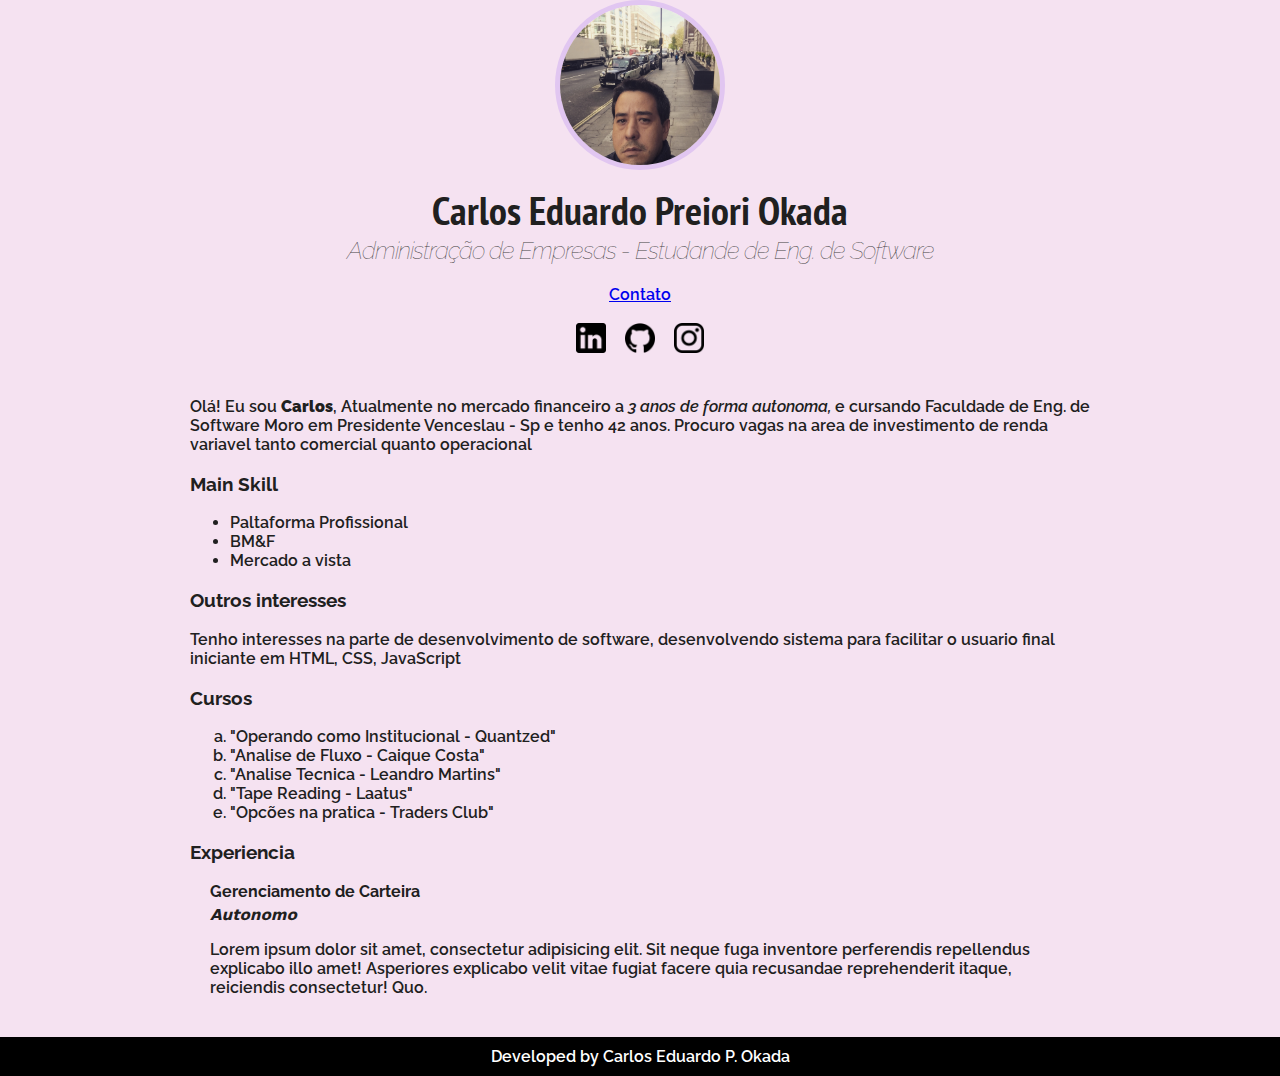
<file: index.html>
<!DOCTYPE html>
<html lang="pt">
<head>
    <meta charset="UTF-8">
    <meta http-equiv="X-UA-Compatible" content="IE=edge">
    <meta name="viewport" content="width=device-width, initial-scale=1.0">
    <title>Carlos Eduardo Preiori Okada</title>

        <link rel="preconnect" href="https://fonts.gstatic.com" crossorigin>
        <link href="https://fonts.googleapis.com/css2?family=PT+Sans+Narrow:wght@700&family=Raleway:ital@1&display=swap" rel="stylesheet"></lin>
    <link rel="stylesheet" href="style.css">
<body>

    <div class="container">
        <div class="profile">
            <img src="Perfi1.JPG"  alt="Foto: Carlos Eduardo P. Okada" class="foto-principal">

            <h1>Carlos Eduardo Preiori Okada</h1>
            <h2>Administração de Empresas -  Estudande de Eng. de Software</h2>

            <a href="contato.html">Contato</a>

            <br><br>

            <a href="https://www.linkedin.com/" target="_blank" class="social-links">
                
                <img src="logo-linkedin.png" alt="Linkedin" class="social-icons">
            </a>
            
            <a href="https://github.com/" target="_blank" class="social-links">
                
                <img src="logo-github.png" alt="Github" class="social-icons github">
            </a>
            
            <a href="https://www.instagram.com/" target="_blank"class="social-links">
                
                <img src="logo-instagram.png" alt="Instagran" class="social-icons">
            </a>
        </div>

        <p>
            Olá! Eu sou <strong>Carlos</strong>, Atualmente no mercado financeiro a <em>3 anos de forma autonoma,</em> e cursando Faculdade de Eng. de Software 
            Moro em Presidente Venceslau - Sp e tenho 42 anos.
            Procuro vagas na area de investimento de renda variavel tanto comercial quanto operacional
        </p>

        <h3>Main Skill </h3>
        <ul>
            <li>Paltaforma Profissional</li>
            <li>BM&F</li>
            <li>Mercado a vista</li> 
            
        </ul>
        <h3>Outros interesses</h3>
        
        <p>
            Tenho interesses na parte de desenvolvimento de software, desenvolvendo sistema para facilitar o usuario final 
            iniciante em HTML, CSS, JavaScript
        </p>

        <h3>Cursos</h3>
        <ol type ="a">
            <li>"Operando como Institucional - Quantzed"</li>
            <li>"Analise de Fluxo - Caique Costa"</li>
            <li>"Analise Tecnica - Leandro Martins"</li>
            <li>"Tape Reading - Laatus"</li>
            <li>"Opcões na pratica - Traders Club"</li>
        </ol>

        <h3>Experiencia</h3>
        <ul class="jobs-list">
          <li>
              <h4>Gerenciamento de Carteira</h4>
              <h5>Autonomo</h5>
              <p>
                Lorem ipsum dolor sit amet, consectetur adipisicing elit. Sit neque fuga inventore perferendis repellendus explicabo
                illo amet! Asperiores explicabo velit vitae fugiat facere quia recusandae reprehenderit itaque, reiciendis consectetur!
                Quo.
              </p>
          </li>
        </ul>
      </div>
    <div class="footer">
        Developed by Carlos Eduardo P. Okada
    </div>

</body>
</html>
</file>
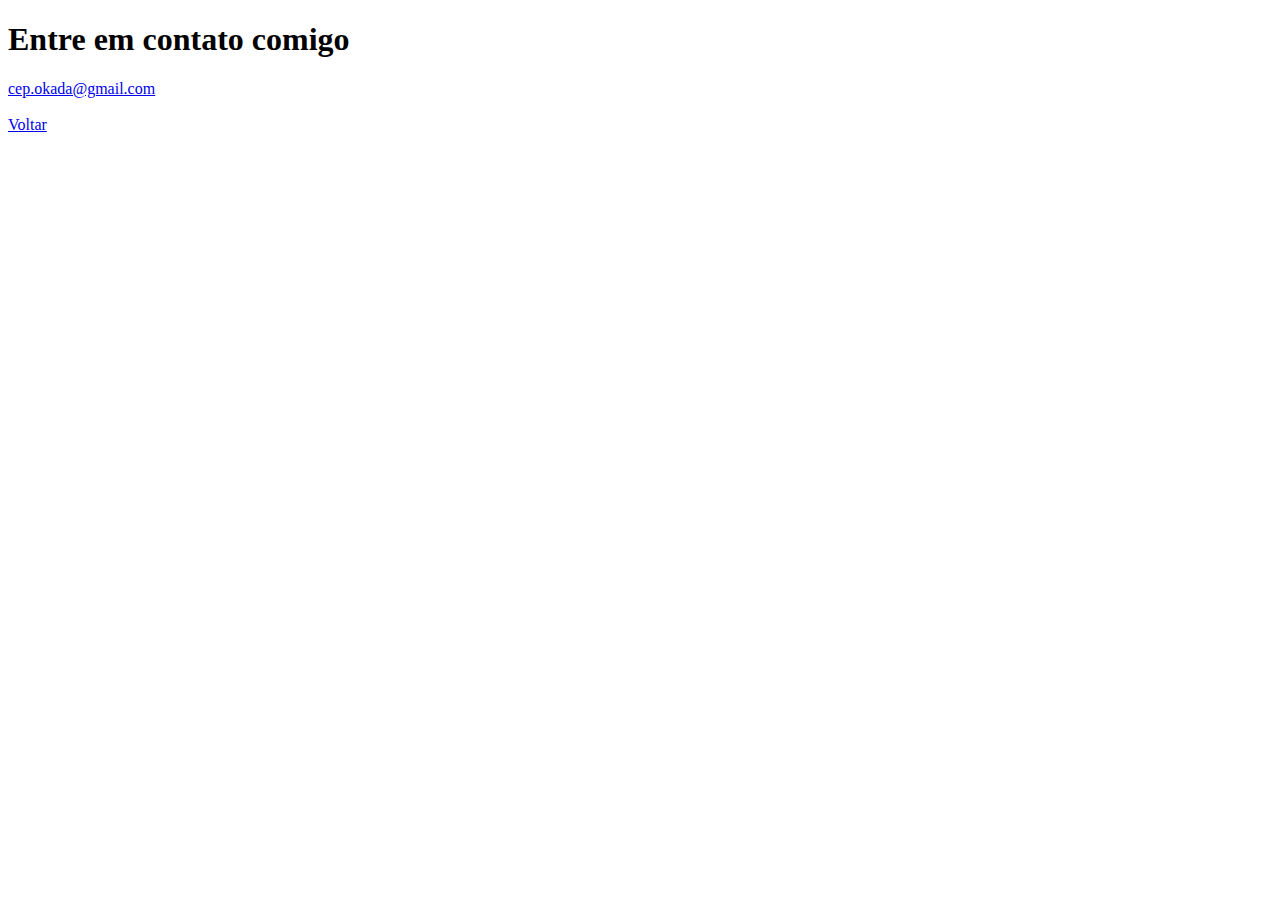
<file: contato.html>
<!DOCTYPE html>
<html lang="en">
<head>
    <meta charset="UTF-8">
    <meta http-equiv="X-UA-Compatible" content="IE=edge">
    <meta name="viewport" content="width=device-width, initial-scale=1.0">
    <title>Contato</title>
</head>
<body>
    <h1>Entre em contato comigo</h1>

    <a href="mailto:cep.okada@gmail.com?subject=Olá Carlos">cep.okada@gmail.com</a>

    <br><br>    
    <a href="index.html">Voltar</a>


</body>
</html>
</file>
<file: style.css>
body {
    background: rgb(245, 226, 241);
    font-family: 'Raleway', sans-serif;
    color: rgb(32, 32, 32);
    font-weight: 600;
    margin: 0px;
}

.container {
    width: 900px;
    margin: 0 auto;
    /* width - significa altura e weight seguinifica tamanho */
}
.profile {
    text-align: center;
    margin-bottom: 40px;
}

.foto-principal{
    width: 160px;
    border: 5px solid  rgb(225, 198, 241);  /*nome dessa funcao chama shothand */
    border-radius: 50%;
     /*podendo ser escrito e posso ver por ai dessa maneira 
    boder-width: 5px
    boder-color: black
    boder-style: groove
    note que eu usei uma linha para simplificar tudo, mas pode aparecer por ai alguem que faça tudo por etapa que tbm é valido*/
 
}

h1{
   margin-top: 10px;
   margin-bottom: 0; 

   font-family: 'PT Sans Narrow', sans-serif;
   font-size: 40px;
}

h2{
    margin-top: 0;
    font-style: italic;
    color: rgb(68 67 67);
    font-weight: 100;
    letter-spacing: -1px
    
}
h4{
 margin-top: 0px; 
 margin-bottom: 5px;
 font-style: bold;
}
h5{
 margin-top: 0px;
 margin-bottom: 5px;
 font-size: 15px;
 font-family: system-ui;
 font-style: italic;
}

.social-links { /*estou criando classes lá no HTML para depois vir aqui e mudar o layout dos grupos criados*/
    text-decoration: none; /*essa tag serve para a retirada dos "anderlines que vem junto com as figuras"*/
}
.social-icons {
    width: 30px;
}
.github {
    margin: 0 15px 0 15px;
}
.jobs-list {
  list-style: none;
  padding-left: 20px;
}
.footer {
  background-color: black;
  margin-top: 40px;
  color: white;
  text-align: center;
  padding: 10px 0 


}
</file>
